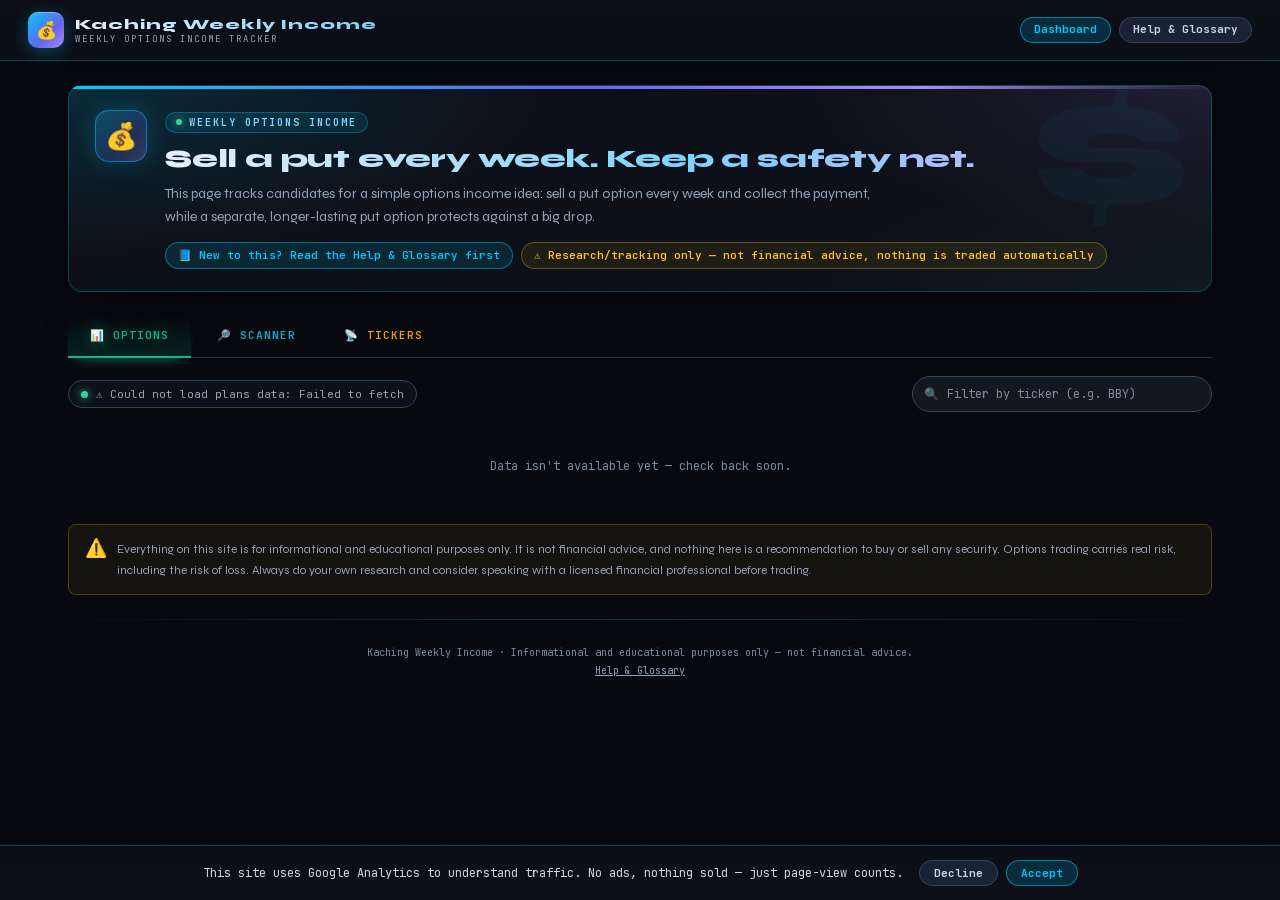
<file: src/index.html>
<!DOCTYPE html>
<html lang="en">
<head>
<!-- Google tag (gtag.js) — Consent Mode default (denied) must be set before
     the gtag.js script loads; see ./consent.js for the accept/decline banner
     that updates this once the visitor responds. -->
<script>
  window.dataLayer = window.dataLayer || [];
  function gtag(){dataLayer.push(arguments);}
  // Deny by default in the EEA + UK + Switzerland (GDPR / UK-GDPR / revFADP
  // jurisdictions) — this list must match REGULATED_COUNTRIES in ./consent.js.
  gtag('consent', 'default', {
    'ad_storage': 'denied',
    'ad_user_data': 'denied',
    'ad_personalization': 'denied',
    'analytics_storage': 'denied',
    'region': ['AT','BE','BG','HR','CY','CZ','DK','EE','FI','FR','DE','GR','HU','IE',
               'IT','LV','LT','LU','MT','NL','PL','PT','RO','SK','SI','ES','SE',
               'IS','LI','NO','GB','CH']
  });
  // Everywhere else: no ads, ever — but analytics can run immediately.
  // consent.js does its own geo-IP check and skips the banner entirely
  // outside the region list above, since it isn't legally required there.
  gtag('consent', 'default', {
    'ad_storage': 'denied',
    'ad_user_data': 'denied',
    'ad_personalization': 'denied',
    'analytics_storage': 'granted'
  });
</script>
<script async src="https://www.googletagmanager.com/gtag/js?id=G-63BKH6P4F0"></script>
<script>
  gtag('js', new Date());
  gtag('config', 'G-63BKH6P4F0');
</script>
<meta charset="UTF-8"/>
<meta name="viewport" content="width=device-width, initial-scale=1"/>
<title>Kaching Weekly Income — Kaching Weekly Options Dashboard</title>
<meta name="description" content="Kaching Weekly Income is a Kaching Weekly Options strategy dashboard: which stocks look like good weekly options income candidates right now, and the current active trade plans."/>
<meta name="keywords" content="Kaching Weekly Income, Kaching Weekly Options, weekly options income, weekly put selling, options scanner"/>
<link rel="canonical" href="https://www.kachingweeklyincome.com/"/>
<meta property="og:type" content="website"/>
<meta property="og:site_name" content="Kaching Weekly Income"/>
<meta property="og:title" content="Kaching Weekly Income — Kaching Weekly Options Dashboard"/>
<meta property="og:description" content="Kaching Weekly Options strategy dashboard: weekly options income candidates and active trade plans."/>
<meta property="og:url" content="https://www.kachingweeklyincome.com/"/>
<script type="application/ld+json">
{
  "@context": "https://schema.org",
  "@type": "WebSite",
  "name": "Kaching Weekly Income",
  "alternateName": ["Kaching Weekly Options", "Kaching Weekly"],
  "url": "https://www.kachingweeklyincome.com/"
}
</script>
<link rel="icon" href="data:image/svg+xml,%3Csvg xmlns='http://www.w3.org/2000/svg' viewBox='0 0 100 100'%3E%3Ctext y='.9em' font-size='90'%3E%F0%9F%92%B0%3C/text%3E%3C/svg%3E"/>
<link rel="stylesheet" href="./style.css"/>
</head>
<body>

<header class="site-header">
    <div class="site-brand">
        <div class="mark">💰</div>
        <div>
            <div class="name">Kaching Weekly Income</div>
            <div class="tag">Weekly options income tracker</div>
        </div>
    </div>
    <nav class="site-nav">
        <a href="./index.html" class="active">Dashboard</a>
        <a href="./help.html">Help &amp; Glossary</a>
    </nav>
</header>

<div class="page-wrap">

    <section class="hero">
        <div class="hero-icon" aria-hidden="true">💰</div>
        <div class="hero-body">
            <div class="hero-eyebrow">Weekly options income</div>
            <h1 class="hero-title">Sell a put every week. Keep a safety net.</h1>
            <p class="hero-sub">
                This page tracks candidates for a simple options income idea: sell a
                put option every week and collect the payment, while a separate,
                longer-lasting put option protects against a big drop.
            </p>
            <div class="hero-chips">
                <a class="hero-chip info" href="./help.html">📘 New to this? Read the Help &amp; Glossary first</a>
                <span class="hero-chip warn">⚠️ Research/tracking only — not financial advice, nothing is traded automatically</span>
            </div>
        </div>
    </section>

    <div class="tabs">
        <button class="tab-btn active" data-tab="plans">📊 Options</button>
        <button class="tab-btn" data-tab="scanner">🔎 Scanner</button>
        <button class="tab-btn" data-tab="tickers">📡 Tickers</button>
    </div>

    <!-- ── Options tab ──────────────────────────────────────────────── -->
    <div class="tab-pane active" id="pane-plans">
        <div class="pane-toolbar">
            <div class="meta-line" id="plans-meta">Loading…</div>
            <label class="filter-box">
                <span class="filter-icon" aria-hidden="true">🔍</span>
                <input type="search" id="plans-ticker-filter" class="ticker-filter" placeholder="Filter by ticker (e.g. BBY)" autocomplete="off" aria-label="Filter by ticker"/>
            </label>
        </div>

        <div id="plans-title" style="font-family:var(--font-mono);font-size:10px;text-transform:uppercase;letter-spacing:0.08em;color:var(--muted);margin-bottom:8px"></div>
        <div id="plans-results"></div>
    </div>

    <!-- ── Scanner tab ─────────────────────────────────────────────── -->
    <div class="tab-pane" id="pane-scanner">
        <div class="pane-toolbar">
            <div class="meta-line" id="scanner-meta">Loading…</div>
            <label class="filter-box">
                <span class="filter-icon" aria-hidden="true">🔍</span>
                <input type="search" id="scanner-ticker-filter" class="ticker-filter" placeholder="Filter by ticker (e.g. BBY)" autocomplete="off" aria-label="Filter by ticker"/>
            </label>
        </div>
        <div id="earnings-banner" style="display:none"></div>
        <div id="scanner-results"></div>
    </div>

    <!-- ── Tickers tab (Kaching Universe) ─────────────────────────────── -->
    <div class="tab-pane" id="pane-tickers">
        <div class="pane-toolbar">
            <div class="meta-line" id="tickers-meta">Loading…</div>
            <label class="filter-box">
                <span class="filter-icon" aria-hidden="true">🔍</span>
                <input type="search" id="tickers-ticker-filter" class="ticker-filter" placeholder="Filter by ticker (e.g. BBY)" autocomplete="off" aria-label="Filter by ticker"/>
            </label>
        </div>

        <div id="universe-title" class="page-desc" style="margin-bottom:8px;font-weight:600"></div>
        <div class="universe-grid" id="universe-badges"></div>
    </div>

    <!-- Hidden until the initial data load settles — otherwise it flashes
         up near the top of the page while the tabs still just say "Loading…",
         then jumps down once the real content renders. -->
    <div class="disclaimer-box" id="disclaimer-box" hidden>
        <span class="help-icon">⚠️</span>
        Everything on this site is for informational and educational
        purposes only. It is not financial advice, and nothing here is a
        recommendation to buy or sell any security. Options trading
        carries real risk, including the risk of loss. Always do your
        own research and consider speaking with a licensed financial
        professional before trading.
    </div>

</div>

<footer class="site-footer">
    Kaching Weekly Income · Informational and educational purposes only — not financial advice.<br/>
    <a href="./help.html">Help &amp; Glossary</a>
</footer>

<script src="./app.js"></script>
<script src="./consent.js"></script>
</body>
</html>
</file>
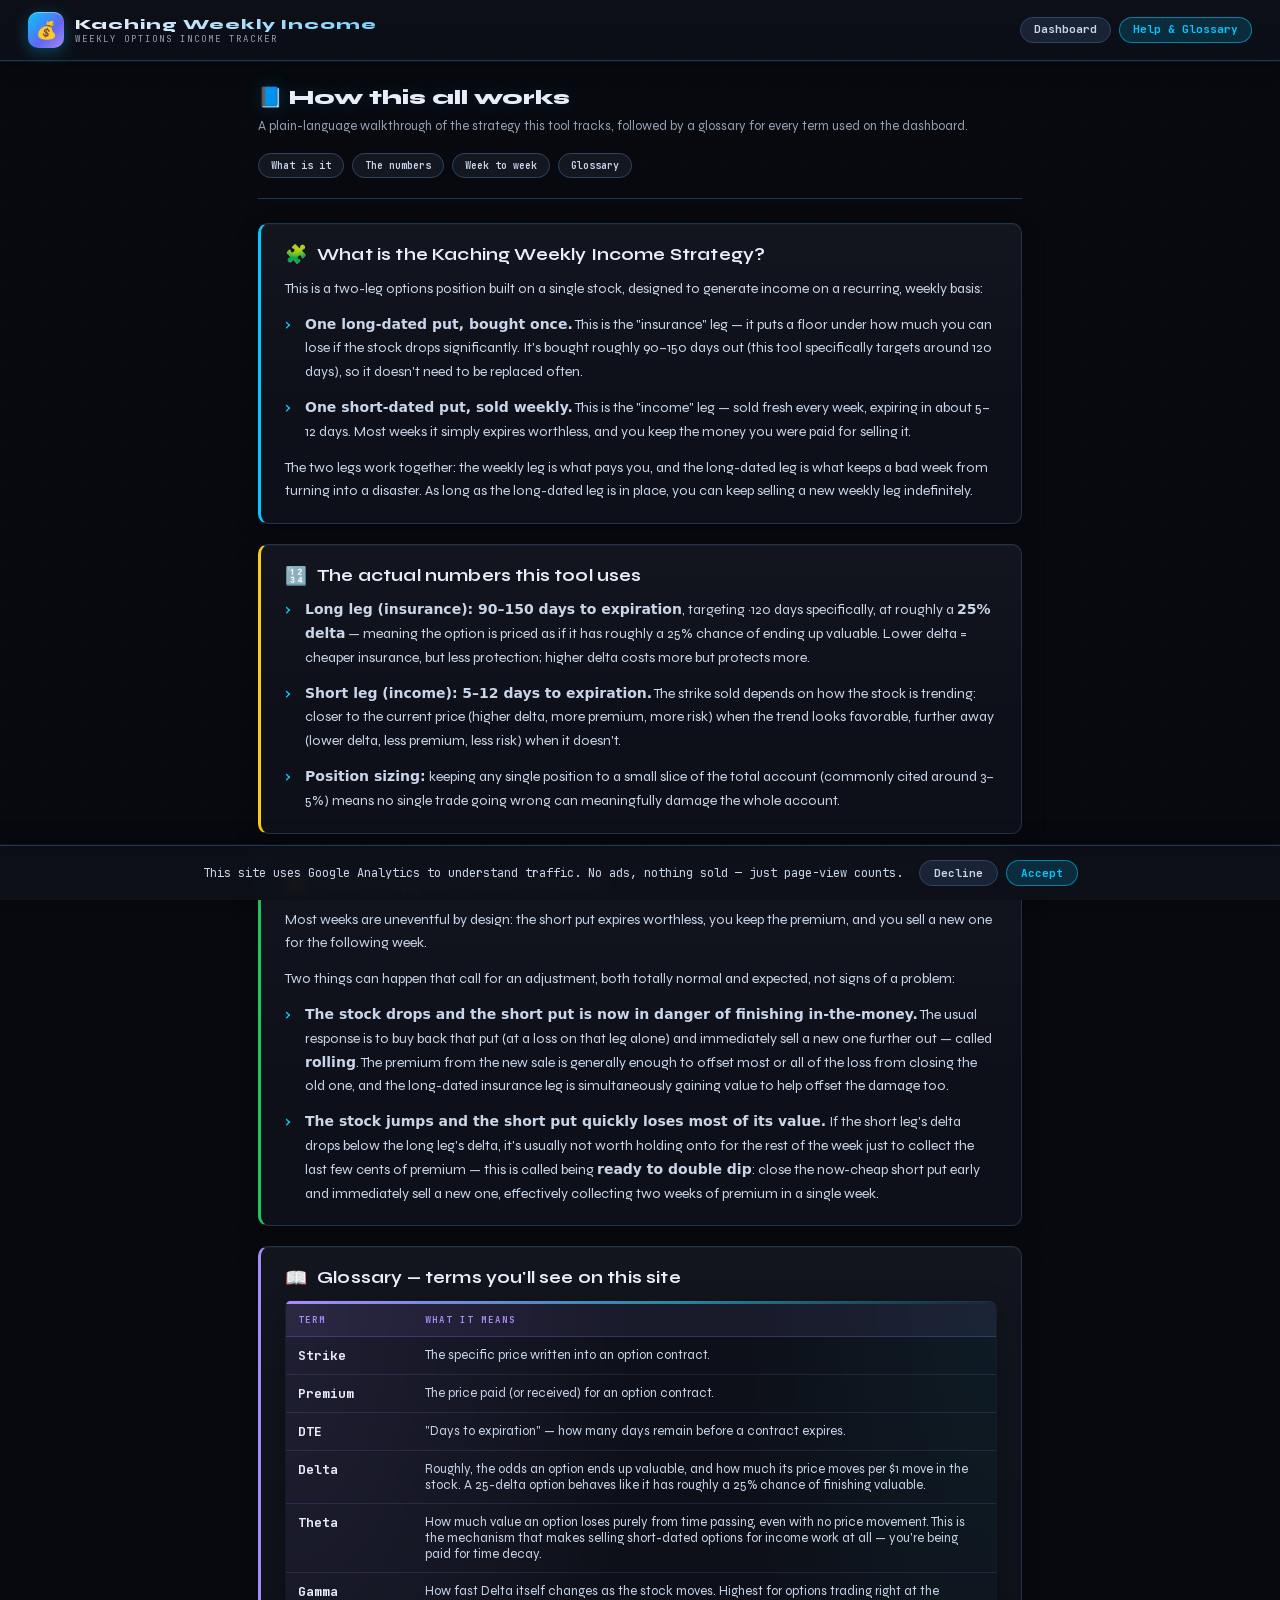
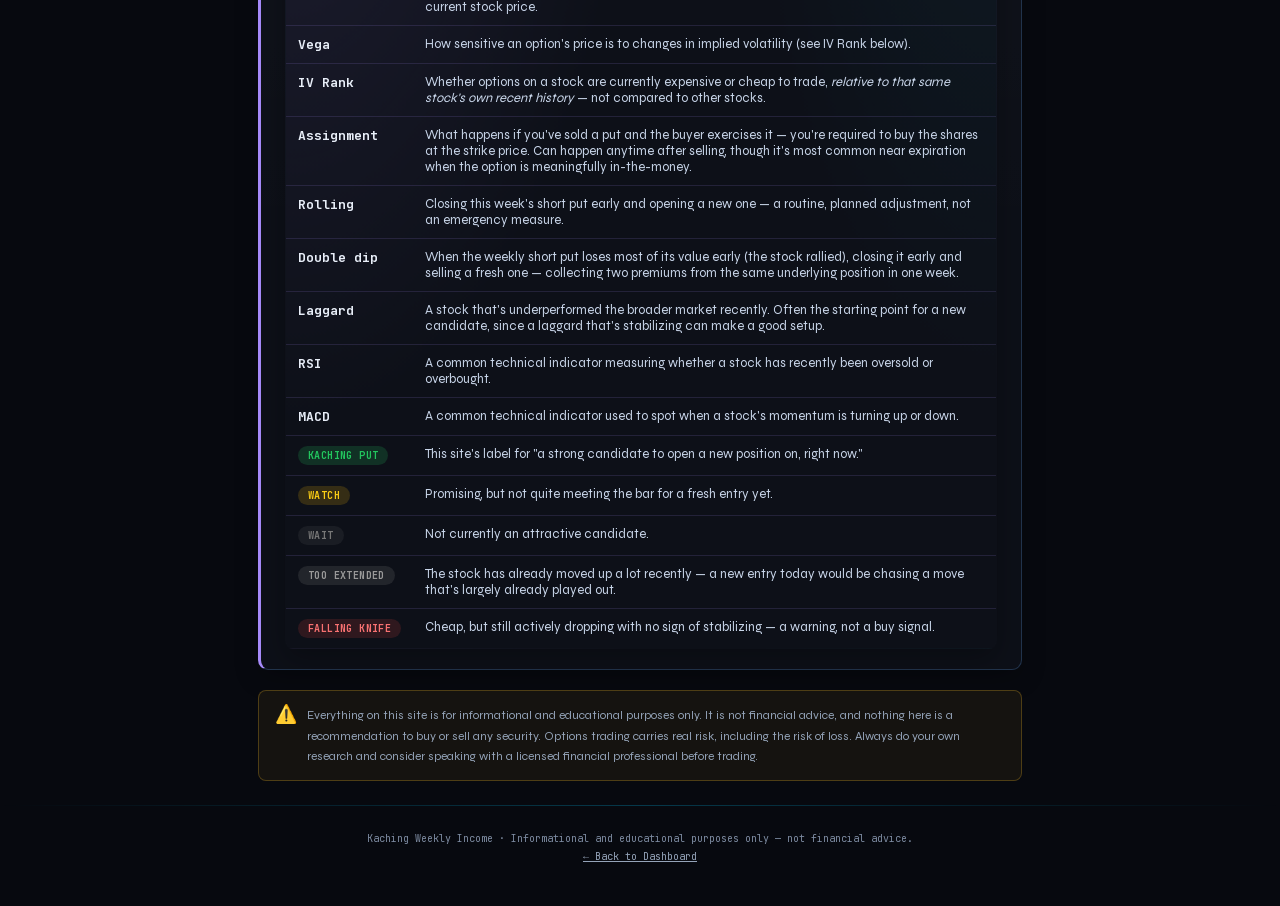
<file: src/help.html>
<!DOCTYPE html>
<html lang="en">
<head>
<!-- Google tag (gtag.js) — Consent Mode default (denied) must be set before
     the gtag.js script loads; see ./consent.js for the accept/decline banner
     that updates this once the visitor responds. -->
<script>
  window.dataLayer = window.dataLayer || [];
  function gtag(){dataLayer.push(arguments);}
  // Deny by default in the EEA + UK + Switzerland (GDPR / UK-GDPR / revFADP
  // jurisdictions) — this list must match REGULATED_COUNTRIES in ./consent.js.
  gtag('consent', 'default', {
    'ad_storage': 'denied',
    'ad_user_data': 'denied',
    'ad_personalization': 'denied',
    'analytics_storage': 'denied',
    'region': ['AT','BE','BG','HR','CY','CZ','DK','EE','FI','FR','DE','GR','HU','IE',
               'IT','LV','LT','LU','MT','NL','PL','PT','RO','SK','SI','ES','SE',
               'IS','LI','NO','GB','CH']
  });
  // Everywhere else: no ads, ever — but analytics can run immediately.
  // consent.js does its own geo-IP check and skips the banner entirely
  // outside the region list above, since it isn't legally required there.
  gtag('consent', 'default', {
    'ad_storage': 'denied',
    'ad_user_data': 'denied',
    'ad_personalization': 'denied',
    'analytics_storage': 'granted'
  });
</script>
<script async src="https://www.googletagmanager.com/gtag/js?id=G-63BKH6P4F0"></script>
<script>
  gtag('js', new Date());
  gtag('config', 'G-63BKH6P4F0');
</script>
<meta charset="UTF-8"/>
<meta name="viewport" content="width=device-width, initial-scale=1"/>
<title>Help &amp; Glossary — Kaching Weekly Income &amp; Kaching Weekly Options</title>
<meta name="description" content="Plain-language explanation of the Kaching Weekly Income / Kaching Weekly Options strategy and a glossary of the terms used on the dashboard."/>
<meta name="keywords" content="Kaching Weekly Income, Kaching Weekly Options, weekly options income, options glossary"/>
<link rel="canonical" href="https://www.kachingweeklyincome.com/help.html"/>
<meta property="og:type" content="article"/>
<meta property="og:site_name" content="Kaching Weekly Income"/>
<meta property="og:title" content="Help &amp; Glossary — Kaching Weekly Income &amp; Kaching Weekly Options"/>
<meta property="og:url" content="https://www.kachingweeklyincome.com/help.html"/>
<link rel="icon" href="data:image/svg+xml,%3Csvg xmlns='http://www.w3.org/2000/svg' viewBox='0 0 100 100'%3E%3Ctext y='.9em' font-size='90'%3E%F0%9F%92%B0%3C/text%3E%3C/svg%3E"/>
<link rel="stylesheet" href="./style.css"/>
</head>
<body>

<header class="site-header">
    <div class="site-brand">
        <div class="mark">💰</div>
        <div>
            <div class="name">Kaching Weekly Income</div>
            <div class="tag">Weekly options income tracker</div>
        </div>
    </div>
    <nav class="site-nav">
        <a href="./index.html">Dashboard</a>
        <a href="./help.html" class="active">Help &amp; Glossary</a>
    </nav>
</header>

<div class="page-wrap" style="max-width:820px">

    <div class="help-intro">
        <div class="help-intro-title">📘 How this all works</div>
        <p>A plain-language walkthrough of the strategy this tool tracks,
            followed by a glossary for every term used on the dashboard.</p>
    </div>

    <nav class="help-jumpnav">
        <a href="#what-is">What is it</a>
        <a href="#numbers">The numbers</a>
        <a href="#week-to-week">Week to week</a>
        <a href="#glossary">Glossary</a>
    </nav>

    <section class="help-card accent-blue" id="what-is">
        <div class="help-card-head">
            <span class="help-icon">🧩</span>
            <h2>What is the Kaching Weekly Income Strategy?</h2>
        </div>
        <p>
            This is a two-leg options position built on a single stock, designed
            to generate income on a recurring, weekly basis:
        </p>
        <ul class="help-list">
            <li><strong>One long-dated put, bought once.</strong> This is the
                "insurance" leg — it puts a floor under how much you can lose
                if the stock drops significantly. It's bought roughly
                90&ndash;150 days out (this tool specifically targets around
                120 days), so it doesn't need to be replaced often.</li>
            <li><strong>One short-dated put, sold weekly.</strong> This is the
                "income" leg — sold fresh every week, expiring in about
                5&ndash;12 days. Most weeks it simply expires worthless, and
                you keep the money you were paid for selling it.</li>
        </ul>
        <p>
            The two legs work together: the weekly leg is what pays you, and
            the long-dated leg is what keeps a bad week from turning into a
            disaster. As long as the long-dated leg is in place, you can keep
            selling a new weekly leg indefinitely.
        </p>
    </section>

    <section class="help-card accent-amber" id="numbers">
        <div class="help-card-head">
            <span class="help-icon">🔢</span>
            <h2>The actual numbers this tool uses</h2>
        </div>
        <ul class="help-list">
            <li><strong>Long leg (insurance): 90&ndash;150 days to
                expiration</strong>, targeting ~120 days specifically, at
                roughly a <strong>25% delta</strong> — meaning the option is
                priced as if it has roughly a 25% chance of ending up
                valuable. Lower delta = cheaper insurance, but less
                protection; higher delta costs more but protects more.</li>
            <li><strong>Short leg (income): 5&ndash;12 days to
                expiration.</strong> The strike sold depends on how the stock
                is trending: closer to the current price (higher delta, more
                premium, more risk) when the trend looks favorable, further
                away (lower delta, less premium, less risk) when it
                doesn't.</li>
            <li><strong>Position sizing:</strong> keeping any single position
                to a small slice of the total account (commonly cited around
                3&ndash;5%) means no single trade going wrong can meaningfully
                damage the whole account.</li>
        </ul>
    </section>

    <section class="help-card accent-green" id="week-to-week">
        <div class="help-card-head">
            <span class="help-icon">🔁</span>
            <h2>What happens week to week</h2>
        </div>
        <p>
            Most weeks are uneventful by design: the short put expires
            worthless, you keep the premium, and you sell a new one for the
            following week.
        </p>
        <p>Two things can happen that call for an adjustment, both totally
            normal and expected, not signs of a problem:</p>
        <ul class="help-list">
            <li><strong>The stock drops and the short put is now in danger of
                finishing in-the-money.</strong> The usual response is to buy
                back that put (at a loss on that leg alone) and immediately
                sell a new one further out — called <strong>rolling</strong>.
                The premium from the new sale is generally enough to offset
                most or all of the loss from closing the old one, and the
                long-dated insurance leg is simultaneously gaining value to
                help offset the damage too.</li>
            <li><strong>The stock jumps and the short put quickly loses most
                of its value.</strong> If the short leg's delta drops below
                the long leg's delta, it's usually not worth holding onto for
                the rest of the week just to collect the last few cents of
                premium — this is called being <strong>ready to double
                dip</strong>: close the now-cheap short put early and
                immediately sell a new one, effectively collecting two weeks
                of premium in a single week.</li>
        </ul>
    </section>

    <section class="help-card accent-brand" id="glossary">
        <div class="help-card-head">
            <span class="help-icon">📖</span>
            <h2>Glossary — terms you'll see on this site</h2>
        </div>
        <table class="glossary-table">
            <thead><tr><th>Term</th><th>What it means</th></tr></thead>
            <tbody>
                <tr><td>Strike</td><td>The specific price written into an option contract.</td></tr>
                <tr><td>Premium</td><td>The price paid (or received) for an option contract.</td></tr>
                <tr><td>DTE</td><td>"Days to expiration" — how many days remain before a contract expires.</td></tr>
                <tr><td>Delta</td><td>Roughly, the odds an option ends up valuable, and how much its price moves per $1 move in the stock. A 25-delta option behaves like it has roughly a 25% chance of finishing valuable.</td></tr>
                <tr><td>Theta</td><td>How much value an option loses purely from time passing, even with no price movement. This is the mechanism that makes selling short-dated options for income work at all — you're being paid for time decay.</td></tr>
                <tr><td>Gamma</td><td>How fast Delta itself changes as the stock moves. Highest for options trading right at the current stock price.</td></tr>
                <tr><td>Vega</td><td>How sensitive an option's price is to changes in implied volatility (see IV Rank below).</td></tr>
                <tr><td>IV Rank</td><td>Whether options on a stock are currently expensive or cheap to trade, <em>relative to that same stock's own recent history</em> — not compared to other stocks.</td></tr>
                <tr><td>Assignment</td><td>What happens if you've sold a put and the buyer exercises it — you're required to buy the shares at the strike price. Can happen anytime after selling, though it's most common near expiration when the option is meaningfully in-the-money.</td></tr>
                <tr><td>Rolling</td><td>Closing this week's short put early and opening a new one — a routine, planned adjustment, not an emergency measure.</td></tr>
                <tr><td>Double dip</td><td>When the weekly short put loses most of its value early (the stock rallied), closing it early and selling a fresh one — collecting two premiums from the same underlying position in one week.</td></tr>
                <tr><td>Laggard</td><td>A stock that's underperformed the broader market recently. Often the starting point for a new candidate, since a laggard that's stabilizing can make a good setup.</td></tr>
                <tr><td>RSI</td><td>A common technical indicator measuring whether a stock has recently been oversold or overbought.</td></tr>
                <tr><td>MACD</td><td>A common technical indicator used to spot when a stock's momentum is turning up or down.</td></tr>
                <tr><td><span class="ke-signal kaching-put" style="cursor:default">KACHING PUT</span></td><td>This site's label for "a strong candidate to open a new position on, right now."</td></tr>
                <tr><td><span class="ke-signal watch" style="cursor:default">WATCH</span></td><td>Promising, but not quite meeting the bar for a fresh entry yet.</td></tr>
                <tr><td><span class="ke-signal wait" style="cursor:default">WAIT</span></td><td>Not currently an attractive candidate.</td></tr>
                <tr><td><span class="ke-signal too-extended" style="cursor:default">TOO EXTENDED</span></td><td>The stock has already moved up a lot recently — a new entry today would be chasing a move that's largely already played out.</td></tr>
                <tr><td><span class="ke-signal falling-knife" style="cursor:default">FALLING KNIFE</span></td><td>Cheap, but still actively dropping with no sign of stabilizing — a warning, not a buy signal.</td></tr>
            </tbody>
        </table>
    </section>

    <div class="disclaimer-box">
        <span class="help-icon">⚠️</span>
        Everything on this site is for informational and educational
        purposes only. It is not financial advice, and nothing here is a
        recommendation to buy or sell any security. Options trading
        carries real risk, including the risk of loss. Always do your
        own research and consider speaking with a licensed financial
        professional before trading.
    </div>

</div>

<footer class="site-footer">
    Kaching Weekly Income · Informational and educational purposes only — not financial advice.<br/>
    <a href="./index.html">← Back to Dashboard</a>
</footer>

<script src="./consent.js"></script>
</body>
</html>
</file>
<file: src/style.css>
/* Kaching Weekly Income — shared styles.
   Look and feel mirrors the source app's dark theme (prealerts/
   src/main/resources/static/css/app.css — palette, Syne + JetBrains Mono,
   grid backdrop, glowing topbar, pill buttons, gradient cards) so the
   public site feels consistent with the tool it's mirroring, but this
   file is fully standalone — no dependency on that app's CSS/JS. Fonts
   are self-hosted in ./fonts/ rather than loaded from Google Fonts, so
   no visitor IP reaches Google before consent (see consent.js). */

@font-face {
    font-family: 'Syne'; font-style: normal; font-weight: 400 800; font-display: swap;
    src: url(./fonts/syne-latin.woff2) format('woff2');
}
@font-face {
    font-family: 'JetBrains Mono'; font-style: normal; font-weight: 300 700; font-display: swap;
    src: url(./fonts/jetbrains-mono-latin.woff2) format('woff2');
}

:root {
    --bg:         #07090f;
    --bg2:        #0d1018;
    --bg3:        #131720;
    --bg4:        #1a2235;
    --border:     #22344c;
    --border2:    #2f4562;
    --accent:     #00c9ff;
    --accent-dim: rgba(0,201,255,.12);
    --green:      #34d399;
    --amber:      #fbbf24;
    --red:        #f87171;
    --purple:     #a78bfa;
    --text:       #c9d6ea;
    --muted:      #7d8ba1;
    --muted2:     #94a3b8;
    --white:      #e8eef8;
    --brand:      var(--accent);
    --surface:    var(--bg3);
    --r:          6px;
    --r2:         10px;
    --font-ui:    'Syne', -apple-system, BlinkMacSystemFont, 'Segoe UI', sans-serif;
    --font-mono:  'JetBrains Mono', 'SF Mono', ui-monospace, Menlo, Consolas, monospace;
}

::selection { background: rgba(0,201,255,.28); color: var(--white); }
/* Thin dark scrollbars instead of the bright OS ones */
* { scrollbar-width: thin; scrollbar-color: #2f4562 transparent; }
*::-webkit-scrollbar { width: 10px; height: 10px; }
*::-webkit-scrollbar-thumb { background: #2a3d57; border-radius: 10px; border: 2px solid transparent; background-clip: padding-box; }
*::-webkit-scrollbar-thumb:hover { background: #3a5475; }
*::-webkit-scrollbar-track { background: transparent; }

* { box-sizing: border-box; }

html, body {
    margin: 0; padding: 0;
    background: var(--bg);
    color: var(--text);
    font-family: var(--font-ui);
    /* Static site is view-only by design — no horizontal page scroll;
       wide content (tables) scrolls in its own container instead. */
    overflow-x: hidden;
}
/* body stays transparent so the grid below (z-index:-1) shows over html's background */
body { background: transparent; }
/* Faint cyan grid behind everything, same as the app */
body::before {
    content: ''; position: fixed; inset: 0; pointer-events: none; z-index: -1;
    background-image:
        linear-gradient(rgba(0,201,255,.015) 1px, transparent 1px),
        linear-gradient(90deg, rgba(0,201,255,.015) 1px, transparent 1px);
    background-size: 40px 40px;
}

/* Syne's bold weights read as a chunky display face at body sizes — use
   the system sans for inline emphasis (headings keep Syne). */
strong, b {
    font-family: -apple-system, BlinkMacSystemFont, 'Segoe UI', system-ui, sans-serif;
    font-weight: 600; letter-spacing: 0;
}

a { color: var(--brand); }

/* ── Site header (the app's sticky topbar + sidebar brand) ───────── */
.site-header {
    position: sticky; top: 0; z-index: 50;
    background: linear-gradient(180deg, rgba(13,16,24,.97), rgba(13,16,24,.88));
    backdrop-filter: blur(8px); -webkit-backdrop-filter: blur(8px);
    border-bottom: 1px solid var(--border);
    box-shadow: 0 1px 0 rgba(0,201,255,.08), 0 6px 18px rgba(0,0,0,.25);
    padding: 12px 28px; display: flex; align-items: center;
    justify-content: space-between; gap: 12px; flex-wrap: wrap;
}
.site-brand { display: flex; align-items: center; gap: 11px; }
.site-brand .mark {
    width: 36px; height: 36px; border-radius: 10px; flex-shrink: 0;
    background: linear-gradient(135deg, #00c9ff 0%, #6366f1 60%, #a78bfa 100%);
    display: flex; align-items: center; justify-content: center;
    font-size: 17px;
    box-shadow: 0 4px 16px rgba(0,201,255,.30), inset 0 1px 0 rgba(255,255,255,.35);
}
.site-brand .name {
    font-weight: 800; font-size: 14px; letter-spacing: 1px;
    background: linear-gradient(90deg, #e8eef8, #7dd3fc);
    -webkit-background-clip: text; background-clip: text; color: transparent;
}
.site-brand .tag {
    font-family: var(--font-mono); font-size: 9px; color: var(--muted2);
    letter-spacing: 2px; text-transform: uppercase;
}
.site-nav { display: flex; gap: 8px; flex-wrap: wrap; }
/* Same pill as the app's .tb-btn */
.site-nav a {
    display: inline-flex; align-items: center; gap: 5px;
    text-decoration: none; color: var(--text);
    font-family: var(--font-mono); font-size: 11px; font-weight: 700; line-height: 1.2;
    padding: 5px 13px; border-radius: 20px;
    background: var(--bg4); border: 1px solid var(--border2);
    transition: background .15s, border-color .15s, color .15s, transform .15s;
}
.site-nav a:hover {
    color: var(--white); border-color: var(--accent); background: var(--accent-dim);
    transform: translateY(-1px);
}
.site-nav a.active { background: rgba(0,201,255,.16); color: var(--accent); border-color: rgba(0,201,255,.55); }
.site-nav a:focus-visible { outline: 2px solid var(--accent); outline-offset: 2px; }

/* ── Page shell ──────────────────────────────────────────────────── */
.page-wrap { max-width: 1200px; margin: 0 auto; padding: 24px 28px; }

.page-desc {
    background: linear-gradient(180deg, rgba(255,255,255,.022), rgba(255,255,255,0) 60%), var(--bg2);
    border: 1px solid var(--border);
    border-radius: 8px; padding: 12px 16px; margin-bottom: 16px;
    font-family: var(--font-mono); font-size: 11px;
    color: var(--muted); line-height: 1.6;
}
.page-desc strong { color: var(--white); }

.site-footer {
    text-align: center; padding: 24px 16px 40px;
    font-family: var(--font-mono); font-size: 10px; color: var(--muted);
    line-height: 1.8;
    border-top: 1px solid transparent;
    border-image: linear-gradient(90deg, transparent, rgba(0,201,255,.25), transparent) 1;
}
.site-footer a { color: var(--muted2); }
.site-footer a:hover { color: var(--accent); }

/* ── Hero (dashboard intro) — the app's .rd-card / .gl-hero look ──── */
.hero {
    position: relative; overflow: hidden;
    display: flex; gap: 18px; align-items: flex-start;
    padding: 24px 26px 22px; margin-bottom: 22px;
    border: 1px solid rgba(0,201,255,.25); border-radius: 14px;
    background:
        linear-gradient(90deg, #00c9ff, #6366f1 45%, #a78bfa 75%, transparent) top / 100% 3px no-repeat,
        radial-gradient(70% 140% at 0% 0%, rgba(0,201,255,.14), transparent 60%),
        radial-gradient(60% 130% at 100% 0%, rgba(167,139,250,.12), transparent 60%),
        radial-gradient(50% 90% at 100% 100%, rgba(52,211,153,.06), transparent 70%),
        var(--bg2);
    box-shadow: 0 1px 0 rgba(255,255,255,.04) inset, 0 14px 36px rgba(0,0,0,.32);
}
/* Faint large $ watermark on the right */
.hero::after {
    content: '$'; position: absolute; right: 18px; top: -28px; pointer-events: none;
    font-family: var(--font-ui); font-weight: 800; font-size: 190px; line-height: 1;
    color: rgba(0,201,255,.045);
}
.hero-icon {
    flex: none; width: 52px; height: 52px; border-radius: 14px;
    display: grid; place-items: center; font-size: 26px;
    background: linear-gradient(135deg, rgba(0,201,255,.25), rgba(99,102,241,.22) 60%, rgba(167,139,250,.25));
    box-shadow: inset 0 0 0 1px rgba(0,201,255,.45), 0 0 24px rgba(0,201,255,.22);
}
.hero-body { position: relative; z-index: 1; min-width: 0; }
.hero-eyebrow {
    display: inline-flex; align-items: center; gap: 7px;
    font-family: var(--font-mono); font-size: 10px; font-weight: 700;
    letter-spacing: 2px; text-transform: uppercase; color: #7dd3fc;
    padding: 3px 10px; border-radius: 20px; margin-bottom: 10px;
    background: rgba(0,201,255,.10); border: 1px solid rgba(0,201,255,.32);
}
.hero-eyebrow::before {
    content: ''; width: 6px; height: 6px; border-radius: 50%;
    background: var(--green); box-shadow: 0 0 8px var(--green);
    animation: pulse-dot 2.5s infinite;
}
.hero-title {
    margin: 0 0 8px; font-size: 26px; font-weight: 800; line-height: 1.2; letter-spacing: -.2px;
    background: linear-gradient(90deg, #e8eef8 0%, #7dd3fc 55%, #c4b5fd 100%);
    -webkit-background-clip: text; background-clip: text; color: transparent;
}
.hero-sub { margin: 0 0 14px; max-width: 720px; font-size: 14px; line-height: 1.65; color: var(--muted2); }
.hero-chips { display: flex; gap: 8px; flex-wrap: wrap; }
.hero-chip {
    display: inline-flex; align-items: center; gap: 6px;
    font-family: var(--font-mono); font-size: 11px; font-weight: 600; line-height: 1.4;
    padding: 5px 12px; border-radius: 20px; text-decoration: none;
    transition: background .15s, border-color .15s, transform .15s;
}
.hero-chip.info { color: var(--accent); background: rgba(0,201,255,.12); border: 1px solid rgba(0,201,255,.45); }
.hero-chip.info:hover { background: rgba(0,201,255,.22); color: var(--white); transform: translateY(-1px); }
.hero-chip.warn { color: var(--amber); background: rgba(251,191,36,.08); border: 1px solid rgba(251,191,36,.3); }

/* ── Tabs — the app's /intelligence tab bar: one colour per tab ───── */
.tabs {
    display: flex; gap: 4px; flex-wrap: wrap; margin-bottom: 18px;
    border-bottom: 1px solid var(--border);
}
.tab-btn { --tab-rgb: 0,201,255; --tab-c: #00c9ff; }
.tab-btn[data-tab="plans"]   { --tab-rgb: 16,185,129; --tab-c: #10b981; }  /* emerald */
.tab-btn[data-tab="scanner"] { --tab-rgb: 6,182,212;  --tab-c: #06b6d4; }  /* cyan    */
.tab-btn[data-tab="tickers"] { --tab-rgb: 245,158,11; --tab-c: #f59e0b; }  /* amber   */
.tab-btn {
    display: inline-flex; align-items: center; gap: 8px;
    height: 44px; padding: 0 22px; margin-bottom: -1px;
    font-family: var(--font-mono); font-size: 11px; font-weight: 600;
    letter-spacing: 1px; text-transform: uppercase;
    color: var(--tab-c); cursor: pointer;
    background: transparent; border: none; border-bottom: 2px solid transparent;
    border-radius: 8px 8px 0 0;
    transition: color .15s, border-color .15s, background .15s, filter .15s;
}
.tab-btn:hover { filter: brightness(1.15); background: rgba(var(--tab-rgb),.06); }
.tab-btn.active {
    border-bottom-color: var(--tab-c);
    background: linear-gradient(180deg, transparent, rgba(var(--tab-rgb),.14));
    text-shadow: 0 0 14px rgba(var(--tab-rgb),.45);
    box-shadow: 0 8px 14px -10px rgba(var(--tab-rgb),.8);
}
.tab-btn:focus-visible { outline: 2px solid var(--tab-c); outline-offset: -2px; }
.tab-pane { display: none; }
.tab-pane.active { display: block; animation: fadeIn .3s ease both; }
@keyframes fadeIn { from { opacity: 0; transform: translateY(8px); } to { opacity: 1; transform: translateY(0); } }
@keyframes pulse-dot { 0%,100% { opacity: 1; transform: scale(1); } 50% { opacity: .5; transform: scale(.8); } }

/* ── Per-tab toolbar: "Data as of" + ticker filter ───────────────── */
.pane-toolbar {
    display: flex; align-items: center; justify-content: space-between;
    gap: 12px; flex-wrap: wrap; margin-bottom: 16px;
}
.meta-line {
    display: inline-flex; align-items: center; gap: 8px;
    font-family: var(--font-mono); font-size: 11px; color: var(--muted2);
    padding: 6px 12px; border-radius: 20px;
    background: var(--bg2); border: 1px solid var(--border2);
}
.meta-line::before {
    content: ''; width: 7px; height: 7px; border-radius: 50%; flex: none;
    background: var(--green); box-shadow: 0 0 8px var(--green);
    animation: pulse-dot 2s infinite;
}
@media (prefers-reduced-motion: reduce) {
    .meta-line::before, .hero-eyebrow::before { animation: none; }
}

/* The app's .form-input, with a search icon */
.filter-box { position: relative; display: block; width: 100%; max-width: 300px; }
.filter-icon {
    position: absolute; left: 12px; top: 50%; transform: translateY(-50%);
    font-size: 12px; opacity: .6; pointer-events: none;
}
.ticker-filter {
    display: block; width: 100%;
    padding: 9px 14px 9px 34px;
    background: var(--bg3); border: 1px solid var(--border2); border-radius: 20px;
    color: var(--white); font-family: var(--font-mono); font-size: 12px;
    transition: border-color .2s, box-shadow .2s;
}
.ticker-filter::placeholder { color: var(--muted); }
.ticker-filter:hover { border-color: #3a5475; }
.ticker-filter:focus { outline: none; border-color: var(--accent); box-shadow: 0 0 0 3px rgba(0,201,255,.14); }

/* ── Kaching Scanner table (ke-*) ────────────────────────────────── */
/* Tables use the app's Early Radar card look (prealerts sectors.html
   .rd-card): radial glows in the corners, a gradient bar across the top,
   header + hover tinted in the card colour. --rd-rgb / --rd-c / --rd-c2
   set the colour; purple→cyan by default. */
/* The top bar is a background layer, not a ::before — the scanner wrap
   scrolls sideways and a positioned bar would scroll away with it. */
.ke-table-wrap, .glossary-table, .kc-card {
    --rd-rgb: 167,139,250; --rd-c: #a78bfa; --rd-c2: rgba(34,211,238,.6);
    background:
        linear-gradient(90deg, var(--rd-c), var(--rd-c2) 55%, transparent) top / 100% 3px no-repeat,
        radial-gradient(90% 140% at 0% 0%, rgba(var(--rd-rgb),.12), transparent 55%),
        radial-gradient(60% 120% at 100% 0%, rgba(34,211,238,.06), transparent 60%),
        var(--bg2);
    border: 1px solid rgba(var(--rd-rgb),.28);
    box-shadow: 0 1px 0 rgba(255,255,255,.03) inset, 0 10px 28px rgba(0,0,0,.28);
}
/* Options tab ticker cards (app.js renderTickerCard / renderPlanCard) —
   colourways mirror the app's .rd-news (cyan→green) for BUY and a red
   variant for SHORT. */
.kc-card.buy   { --rd-rgb: 34,211,238;  --rd-c: #22d3ee; --rd-c2: rgba(52,211,153,.55); }
.kc-card.short { --rd-rgb: 248,113,113; --rd-c: #f87171; --rd-c2: rgba(251,146,60,.55); }
.kc-card {
    border-radius: var(--r2); padding: 20px 20px 18px; margin-bottom: 16px;
    transition: border-color .15s;
}
.kc-card:hover { border-color: rgba(var(--rd-rgb),.5); }
.kc-card-head {
    display: flex; align-items: center; justify-content: space-between;
    gap: 24px; margin-bottom: 14px; padding-bottom: 12px;
    border-bottom: 1px solid rgba(var(--rd-rgb),.18);
}
.kc-card-head > div:first-child > span:first-child { text-shadow: 0 0 16px rgba(var(--rd-rgb),.35); }
/* border-left colour is set inline from the plan's score */
.kc-plan {
    background: rgba(255,255,255,.025);
    border: 1px solid rgba(var(--rd-rgb),.16); border-left: 3px solid;
    border-radius: var(--r); padding: 14px 16px; margin-bottom: 10px;
    transition: border-color .15s, transform .15s;
}
.kc-plan:hover { border-top-color: rgba(var(--rd-rgb),.45); border-right-color: rgba(var(--rd-rgb),.45);
    border-bottom-color: rgba(var(--rd-rgb),.45); transform: translateY(-1px); }
@media (prefers-reduced-motion: reduce) { .kc-plan { transition: none; } .kc-plan:hover { transform: none; } }

.ke-table-wrap {
    border-radius: var(--r2); overflow: hidden; margin-bottom: 14px;
    max-width: 100%; box-sizing: border-box;
    overflow-x: auto; -webkit-overflow-scrolling: touch;
}
.ke-table { width: auto; min-width: 100%; border-collapse: collapse;
    font-family: var(--font-mono); font-size: 11px; }
.ke-table th {
    padding: 11px 8px 8px; text-align: left;
    background: rgba(var(--rd-rgb),.08); color: var(--rd-c);
    border-bottom: 1px solid rgba(var(--rd-rgb),.22);
    font-weight: 600; font-size: 10px;
    text-transform: uppercase; letter-spacing: 0.06em;
    white-space: nowrap;
}
.ke-table td {
    padding: 7px 8px; border-bottom: 1px solid rgba(var(--rd-rgb),.14);
    color: var(--white); white-space: nowrap;
}
.ke-table tr:last-child td { border-bottom: 0; }
.ke-table tbody tr td { transition: background .15s; }
.ke-table tbody tr:hover td { background: rgba(var(--rd-rgb),.07); }
/* Green / red edge on the ticker cell for buy-side vs. danger signals */
.ke-table td:first-child { border-left: 3px solid transparent; }
.ke-table tr.buy td:first-child   { border-left-color: var(--green); }
.ke-table tr.short td:first-child { border-left-color: var(--red); }
@media (prefers-reduced-motion: reduce) { .ke-table tbody tr td { transition: none; } }
.ke-table .ticker { font-weight: 700; }
.ke-table .dim { color: var(--muted); }

/* Pin the "Plans" action column to the right edge of the scroll area —
   with 13 columns the table is wider than most viewports, and without
   this the last column just scrolls out of view with no visible cue. */
.ke-table th:last-child, .ke-table td:last-child {
    position: sticky; right: 0;
    box-shadow: -1px 0 0 var(--border);
}
/* Sticky cells need an opaque fill — same tints laid over solid bg2 */
.ke-table th:last-child {
    background: linear-gradient(rgba(var(--rd-rgb),.08), rgba(var(--rd-rgb),.08)), var(--bg2);
}
.ke-table td:last-child { background: var(--bg2); }
.ke-table tbody tr:hover td:last-child {
    background: linear-gradient(rgba(var(--rd-rgb),.07), rgba(var(--rd-rgb),.07)), var(--bg2);
}

.ke-plans-link {
    font-size: 10px; font-weight: 600; text-decoration: none;
    white-space: nowrap;
}
.ke-plans-link:hover { text-decoration: underline; }
.ke-score { display: inline-block; padding: 2px 8px; border-radius: 10px; font-weight: 700; }
.ke-score.hi  { background: rgba(34,197,94,.15);  color: #22c55e; }
.ke-score.mid { background: rgba(234,179,8,.15);  color: #facc15; }
.ke-score.lo  { background: rgba(120,120,120,.18); color: #999; }

.ke-signal {
    display: inline-block; padding: 3px 10px; border-radius: 12px;
    font-weight: 700; font-size: 10px; letter-spacing: 0.04em;
}
.ke-signal.kaching-put   { background: rgba(34,197,94,.18);  color: #22c55e; }
.ke-signal.watch         { background: rgba(234,179,8,.18);  color: #facc15; }
.ke-signal.too-extended  { background: rgba(120,120,120,.20); color: #999; }
.ke-signal.too-extended-warn { background: rgba(249,115,22,.18); color: #fb923c; }
.ke-signal.falling-knife { background: rgba(239,68,68,.15);  color: #f87171; }
.ke-signal.wait          { background: rgba(120,120,120,.12); color: #777; }

.ke-earnings-warn { color: #fb923c; font-weight: 700; }
.ke-earnings-banner {
    background: rgba(249,115,22,.10); border: 1px solid rgba(249,115,22,.35);
    border-radius: 8px; padding: 10px 16px; margin-bottom: 14px;
    font-family: var(--font-mono); font-size: 12px; color: #fb923c;
    display: flex; align-items: center; gap: 8px; flex-wrap: wrap;
}
.ke-earnings-banner .pill {
    display: inline-block; background: rgba(249,115,22,.18);
    border-radius: 6px; padding: 2px 8px; font-weight: 700;
}

.ke-check { color: #22c55e; }
.ke-cross { color: var(--muted); }
.ke-help { cursor: help; }
.ke-empty {
    padding: 30px; text-align: center; color: var(--muted);
    font-family: var(--font-mono); font-size: 12px;
}

/* ── Universe badges (uni-*) ─────────────────────────────────────── */
.universe-grid {
    display: grid; grid-template-columns: repeat(auto-fit, minmax(220px, 1fr));
    gap: 10px; margin-bottom: 20px;
}
.uni-badge {
    background: var(--bg2); border: 1px solid var(--border);
    border-left: 3px solid var(--border); border-radius: 6px;
    padding: 12px 14px; color: var(--text); display: block;
}
.uni-badge.bull    { border-left-color: #22c55e; }
.uni-badge.bear    { border-left-color: #ef4444; }
.uni-badge.neutral { border-left-color: rgba(148,163,184,.4); }
.uni-badge.no-data { border-left-color: rgba(100,116,139,.3); opacity: 0.6; }
.uni-row1 { display: flex; align-items: center; gap: 8px; margin-bottom: 6px; flex-wrap: wrap; }
.uni-spacer { flex: 1; }
.uni-ticker { font-family: var(--font-mono); font-weight: 800; font-size: 17px; }
.uni-strat-score {
    font-family: var(--font-mono); font-size: 13px; font-weight: 800;
    padding: 2px 8px; border-radius: 4px;
    background: rgba(148,163,184,.12); color: var(--muted);
}
.uni-strat-score.s-high { background: rgba(34,197,94,.18); color: #22c55e; }
.uni-strat-score.s-mid  { background: rgba(234,179,8,.18); color: #facc15; }
.uni-strat-score.s-low  { background: rgba(239,68,68,.12); color: #f87171; }
.uni-suggestion {
    font-family: var(--font-mono); font-size: 10px; font-weight: 700;
    padding: 3px 9px; border-radius: 12px; letter-spacing: 0.05em;
    white-space: nowrap; cursor: help;
}
.uni-suggestion.diagonal { background: rgba(34,197,94,.18); color: #22c55e; }
.uni-suggestion.marginal { background: rgba(234,179,8,.18); color: #facc15; }
.uni-suggestion.call     { background: rgba(96,165,250,.18); color: #60a5fa; }
.uni-suggestion.put      { background: rgba(239,68,68,.18); color: #f87171; }
.uni-suggestion.wait     { background: rgba(148,163,184,.15); color: var(--muted); }
.uni-suggestion.noscan   { background: rgba(148,163,184,.10); color: var(--muted); font-style: italic; }
.uni-options-btn {
    font-family: var(--font-mono); font-size: 10px; font-weight: 700;
    padding: 3px 9px; border-radius: 12px; letter-spacing: 0.03em;
    white-space: nowrap; cursor: pointer; margin-left: 6px;
    background: rgba(96,165,250,.12); color: var(--brand);
    border: 1px solid rgba(96,165,250,.3);
}
.uni-options-btn:hover { background: rgba(96,165,250,.22); }
.uni-move {
    font-family: var(--font-mono); font-size: 11px; font-weight: 700;
    padding: 1px 6px; border-radius: 3px; white-space: nowrap;
}
.uni-move.up   { background: rgba(34,197,94,.15);  color: #22c55e; }
.uni-move.down { background: rgba(239,68,68,.15);  color: #f87171; }
.uni-move.flat { background: rgba(148,163,184,.12); color: var(--muted); }
.uni-row2 {
    display: flex; align-items: center; gap: 8px; flex-wrap: wrap;
    font-family: var(--font-mono); font-size: 11px; color: var(--muted);
}
.uni-bias { font-weight: 600; letter-spacing: 0.04em; }
.uni-bias.BULLISH { color: #22c55e; }
.uni-bias.BEARISH { color: #ef4444; }
.uni-bias.NEUTRAL { color: var(--muted); }
.uni-score {
    font-family: var(--font-mono); font-size: 10px; padding: 1px 6px;
    border-radius: 3px; background: rgba(148,163,184,.12); color: var(--muted);
}
.uni-score.high { background: rgba(34,197,94,.15); color: #22c55e; }
.uni-score.mid  { background: rgba(234,179,8,.15); color: #facc15; }
.uni-tag {
    font-size: 9px; padding: 1px 5px; border-radius: 3px;
    background: rgba(59,130,246,.12); color: #60a5fa;
    border: 1px solid rgba(59,130,246,.25);
}
.uni-tag.fvg   { background: rgba(168,85,247,.12); color: #c084fc; border-color: rgba(168,85,247,.25); }
.uni-tag.bos   { background: rgba(34,197,94,.12);  color: #22c55e; border-color: rgba(34,197,94,.25); }
.uni-tag.choch { background: rgba(245,158,11,.12); color: #fbbf24; border-color: rgba(245,158,11,.25); }
.uni-tag.fire  { background: rgba(255,107,0,.12);  color: #ff6b00; border-color: rgba(255,107,0,.25); }
.uni-no-screener { font-style: italic; color: var(--muted); font-size: 10px; }

/* ── Help page ───────────────────────────────────────────────────── */
.help-intro { margin-bottom: 16px; }
.help-intro-title { font-weight: 800; font-size: 20px; color: var(--white); margin-bottom: 6px;
    text-shadow: 0 0 18px rgba(0,201,255,.18); }
.help-intro p { color: var(--muted2); font-size: 13px; line-height: 1.6; margin: 0; }

.help-jumpnav {
    display: flex; gap: 8px; flex-wrap: wrap;
    margin-bottom: 24px; padding-bottom: 20px; border-bottom: 1px solid var(--border);
}
.help-jumpnav a {
    text-decoration: none; color: var(--text);
    font-family: var(--font-mono); font-size: 10px; font-weight: 600;
    padding: 5px 12px; border-radius: 20px; border: 1px solid var(--border2);
    background: var(--bg3); transition: all .18s;
}
.help-jumpnav a:hover { color: var(--white); background: var(--accent-dim); border-color: var(--accent); }

/* The app's .card — soft top sheen + drop shadow */
.help-card {
    background: linear-gradient(180deg, rgba(255,255,255,.022), rgba(255,255,255,0) 60%), var(--bg2);
    border: 1px solid var(--border);
    border-left: 3px solid var(--border); border-radius: var(--r2);
    box-shadow: 0 1px 0 rgba(255,255,255,.03) inset, 0 8px 24px rgba(0,0,0,.22);
    padding: 20px 24px; margin-bottom: 20px;
    /* clears the sticky header when jumping to an anchor */
    scroll-margin-top: 80px;
    transition: border-color .2s ease;
}
.help-card:hover { border-top-color: var(--border2); border-right-color: var(--border2); border-bottom-color: var(--border2); }
.help-card.accent-blue  { border-left-color: var(--brand); }
.help-card.accent-amber { border-left-color: #facc15; }
.help-card.accent-green { border-left-color: #22c55e; }
.help-card.accent-brand { border-left-color: #a78bfa; }

.help-card-head { display: flex; align-items: center; gap: 10px; margin-bottom: 12px; }
.help-card-head h2 { color: var(--white); font-size: 17px; font-weight: 700; margin: 0; letter-spacing: .01em; }
.help-icon { font-size: 18px; line-height: 1; flex: none; }

.help-card p, .help-card li { line-height: 1.7; color: var(--text); font-size: 14px; }
.help-card p { margin: 0 0 12px; }
.help-card p:last-child { margin-bottom: 0; }

.help-list { list-style: none; margin: 0 0 12px; padding: 0; display: flex; flex-direction: column; gap: 12px; }
.help-list:last-child { margin-bottom: 0; }
.help-list li {
    position: relative; padding-left: 20px;
}
.help-list li::before {
    content: '›'; position: absolute; left: 0; top: 0;
    color: var(--brand); font-weight: 700;
}

.glossary-table {
    width: 100%; border-collapse: collapse; font-size: 13px;
    /* background + border come from the shared .rd-card block above */
    border-radius: 8px; overflow: hidden;
}
.glossary-table th, .glossary-table td {
    text-align: left; padding: 10px 12px; border-bottom: 1px solid rgba(var(--rd-rgb),.14);
    vertical-align: top;
}
.glossary-table th {
    padding-top: 13px;
    background: rgba(var(--rd-rgb),.08); color: var(--rd-c);
    font-family: var(--font-mono); font-size: 9px;
    text-transform: uppercase; letter-spacing: 2px;
    border-bottom-color: rgba(var(--rd-rgb),.22);
}
.glossary-table tr:last-child td { border-bottom: none; }
.glossary-table tbody tr td { transition: background .15s; }
.glossary-table tbody tr:hover td { background: rgba(var(--rd-rgb),.07); }
.glossary-table td:first-child { font-family: var(--font-mono); font-weight: 700; color: var(--white); white-space: nowrap; }
.disclaimer-box {
    display: flex; align-items: flex-start; gap: 10px; margin-top: 20px;
    background: rgba(251,191,36,.06); border: 1px solid rgba(251,191,36,.25);
    border-radius: 8px; padding: 14px 16px; font-size: 12px; color: var(--muted2); line-height: 1.7;
}
/* display:flex above otherwise beats the browser's default [hidden]{display:none}
   rule (author CSS always wins over UA defaults), so the hidden attribute set
   by app.js would toggle in the DOM but never actually hide anything visually. */
.disclaimer-box[hidden] { display: none; }

/* ── Cookie consent banner (consent.js) ─────────────────────────────── */
#cookie-consent-banner {
    position: fixed; left: 0; right: 0; bottom: 0; z-index: 1000;
    display: flex; align-items: center; justify-content: center; gap: 16px;
    flex-wrap: wrap; padding: 14px 20px;
    background: linear-gradient(0deg, rgba(13,16,24,.98), rgba(13,16,24,.92));
    backdrop-filter: blur(8px); -webkit-backdrop-filter: blur(8px);
    border-top: 1px solid var(--border);
    box-shadow: 0 -1px 0 rgba(0,201,255,.08), 0 -6px 18px rgba(0,0,0,.25);
    font-family: var(--font-mono); font-size: 12px; color: var(--text);
}
#cookie-consent-banner .cc-actions { display: flex; gap: 8px; flex: none; }
#cookie-consent-banner button {
    font-family: var(--font-mono); font-size: 11px; font-weight: 700;
    padding: 5px 14px; border-radius: 20px; cursor: pointer;
    border: 1px solid var(--border2); background: var(--bg4); color: var(--text);
    transition: background .15s, border-color .15s, color .15s;
}
#cookie-consent-banner #cc-accept {
    background: rgba(0,201,255,.16); color: var(--accent); border-color: rgba(0,201,255,.55);
}
#cookie-consent-banner #cc-accept:hover { background: rgba(0,201,255,.26); color: var(--white); }
#cookie-consent-banner #cc-decline:hover { border-color: var(--accent); color: var(--white); }

@media (max-width: 640px) {
    .page-wrap { padding: 14px; }
    .site-header { padding: 12px 14px; position: static; }
    .help-card { scroll-margin-top: 16px; }
    .hero { flex-direction: column; gap: 12px; padding: 20px 16px 18px; }
    .hero::after { font-size: 130px; top: -16px; }
    .hero-icon { width: 44px; height: 44px; font-size: 22px; }
    .hero-title { font-size: 21px; }
    .tab-btn { padding: 0 12px; height: 40px; font-size: 10px; gap: 5px; letter-spacing: .5px; }
    .filter-box { max-width: none; }
    .uni-ticker { font-size: 15px; }
    #cookie-consent-banner { justify-content: flex-start; text-align: left; padding-bottom: 16px; }
}
</file>
